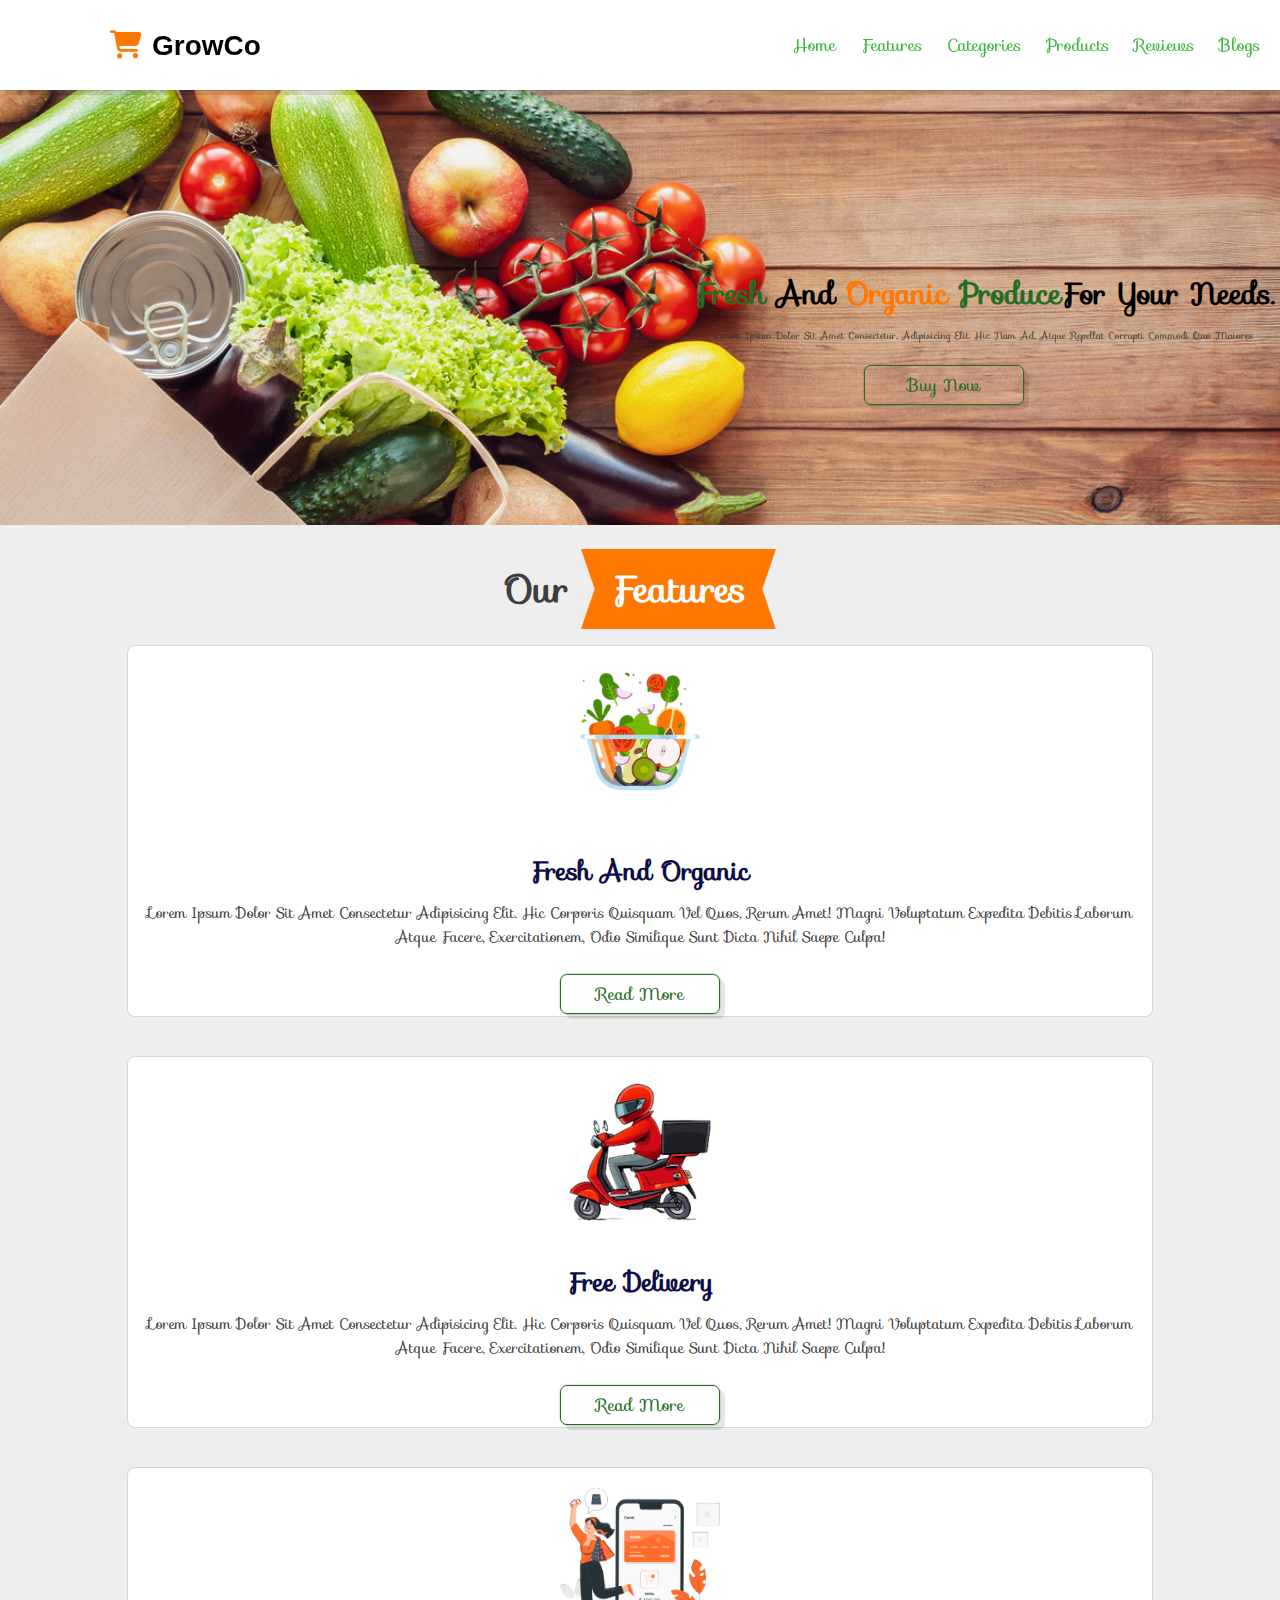
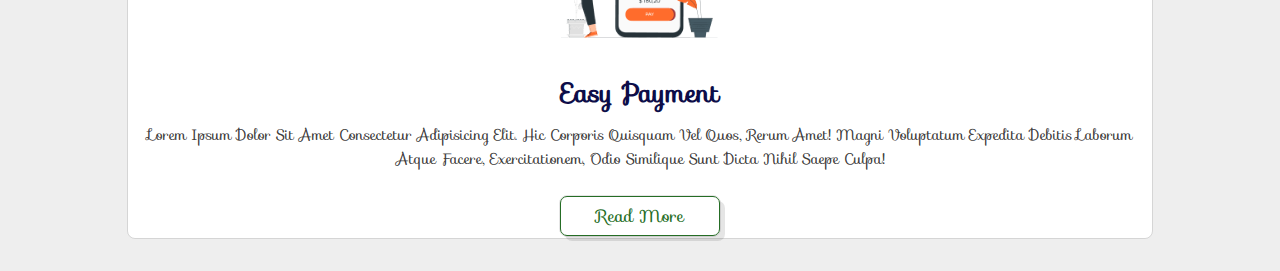
<file: index.html>
<!DOCTYPE html>
<html lang="en">

<head>
    <meta charset="UTF-8">
    <meta http-equiv="X-UA-Compatible" content="IE=edge">
    <meta name="viewport" content="width=device-width, initial-scale=1.0">
    <title>Grocery Store</title>
    <link rel="stylesheet" href="style.css">
    <link rel="stylesheet" href="https://cdnjs.cloudflare.com/ajax/libs/font-awesome/6.5.1/css/all.min.css">
    <link rel="stylesheet" href="https://fonts.googleapis.com/css?family=Sofia">
    <link rel="stylesheet" href="https://fonts.googleapis.com/css?family=Protest+Guerrilla&display=swap">

</head>

<body>
    <!-- check css to know about rem-->
    <header>
        <h1 class="logo"><i class="fas fa-shopping-cart"></i><a href="#" class="GrowCo">GrowCo</a></h1>
        <div class="navbar">
            <a href="#">Home</a>
            <a href="#">Features</a>
            <a href="#">Categories</a>
            <a href="#">Products</a>
            <a href="#">Reviews</a>
            <a href="#">Blogs</a>
        </div>
    </header>
    <section class="home">
        <div class="content">
            <h1><Span class="gr">Fresh</Span> And <span class="or">Organic</span> <span class="gr">Produce</span>For
                Your Needs.</h1>
            <p>Lorem ipsum dolor sit amet consectetur, adipisicing elit. Hic nam ad, atque repellat corrupti commodi quo
                maiores </p>
            <button class="btn1">Buy Now</button>
        </div>
    </section>
    <section class="features">
        <h1> Our <span>Features</span></h1>

        <div class="box-container">
            <div class="box">
                <img src="Image/gr5 copy.png" alt="">
                <h3>Fresh And Organic</h3>
                <p>Lorem ipsum dolor sit amet consectetur adipisicing elit. Hic corporis quisquam vel quos, rerum amet!
                    Magni voluptatum expedita debitis laborum atque facere, exercitationem, odio similique sunt dicta
                    nihil saepe culpa!</p>
                <button class="btn2">Read More</button>
            </div>
            <div class="box">
                <img src="Image/gr3.png" alt="">
                <h3>Free Delivery</h3>
                <p>Lorem ipsum dolor sit amet consectetur adipisicing elit. Hic corporis quisquam vel quos, rerum amet!
                    Magni voluptatum expedita debitis laborum atque facere, exercitationem, odio similique sunt dicta
                    nihil saepe culpa!</p>
                <button class="btn2">Read More</button>
            </div>
            <div class="box">
                <img src="Image/gr4.png" alt="">
                <h3>Easy Payment</h3>
                <p>Lorem ipsum dolor sit amet consectetur adipisicing elit. Hic corporis quisquam vel quos, rerum amet!
                    Magni voluptatum expedita debitis laborum atque facere, exercitationem, odio similique sunt dicta
                    nihil saepe culpa!</p>
                <button class="btn2">Read More</button>
            </div>
        </div>
        <!-- stopped at 21:41 -->
    </section>

</body>

</html>
</file>
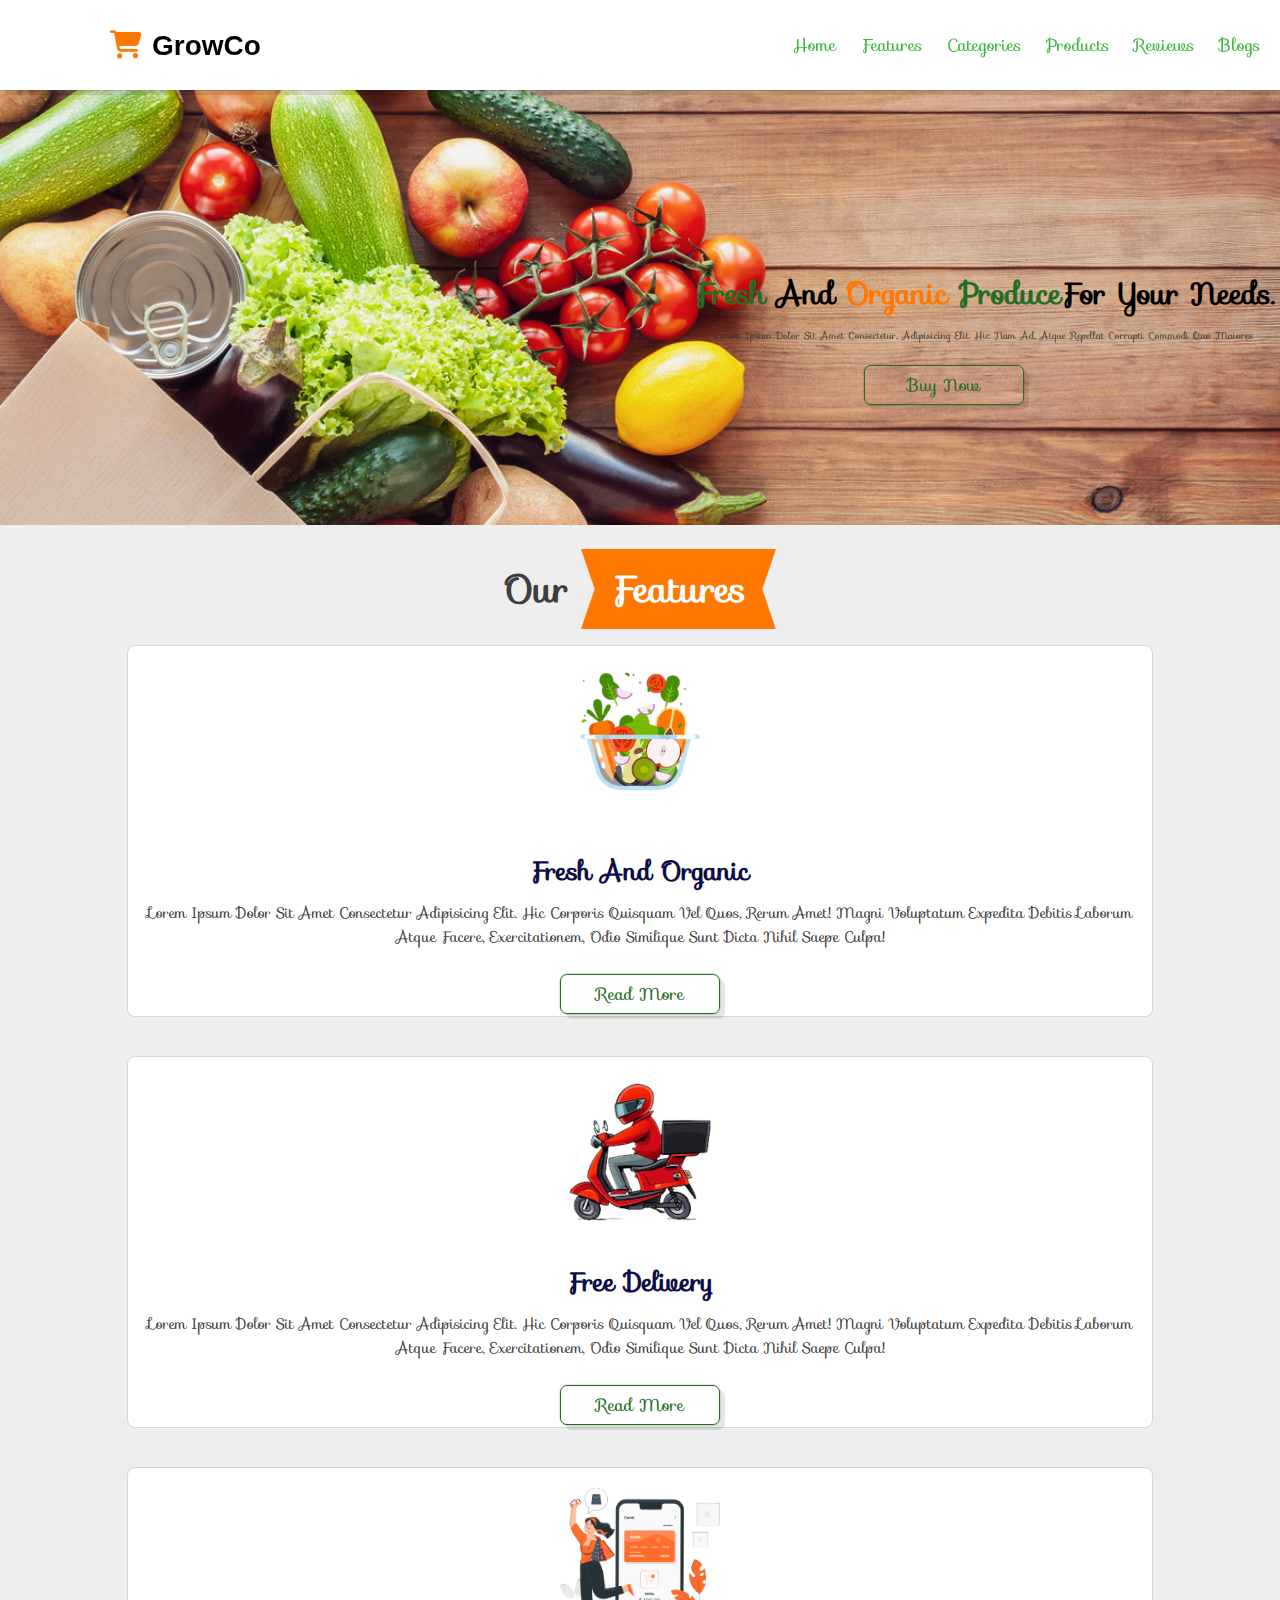
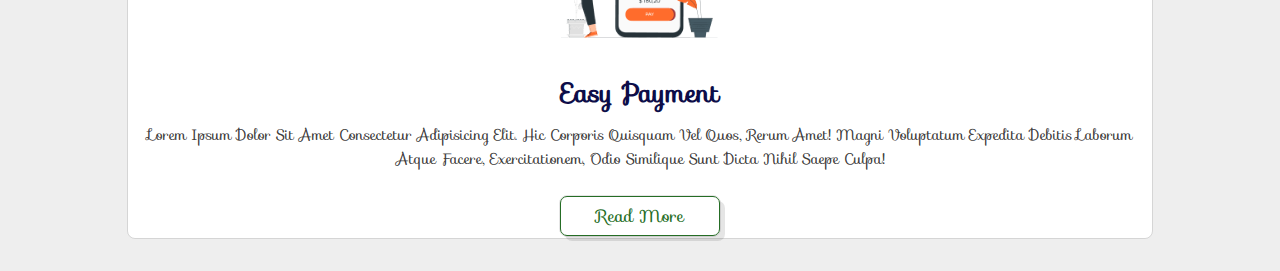
<file: real-website-part4.html>
<!DOCTYPE html>
<html lang="en">

<head>
    <meta charset="UTF-8">
    <meta http-equiv="X-UA-Compatible" content="IE=edge">
    <meta name="viewport" content="width=device-width, initial-scale=1.0">
    <title>Grocery Store</title>
    <link rel="stylesheet" href="style.css">
    <link rel="stylesheet" href="https://cdnjs.cloudflare.com/ajax/libs/font-awesome/6.5.1/css/all.min.css">
    <link rel="stylesheet" href="https://fonts.googleapis.com/css?family=Sofia">
    <link rel="stylesheet" href="https://fonts.googleapis.com/css?family=Protest+Guerrilla&display=swap">

</head>

<body>
    <!-- check css to know about rem-->
    <header>
        <h1 class="logo"><i class="fas fa-shopping-cart"></i><a href="#" class="GrowCo">GrowCo</a></h1>
        <div class="navbar">
            <a href="#">Home</a>
            <a href="#">Features</a>
            <a href="#">Categories</a>
            <a href="#">Products</a>
            <a href="#">Reviews</a>
            <a href="#">Blogs</a>
        </div>
    </header>
    <section class="home">
        <div class="content">
            <h1><Span class="gr">Fresh</Span> And <span class="or">Organic</span> <span class="gr">Produce</span>For
                Your Needs.</h1>
            <p>Lorem ipsum dolor sit amet consectetur, adipisicing elit. Hic nam ad, atque repellat corrupti commodi quo
                maiores </p>
            <button class="btn1">Buy Now</button>
        </div>
    </section>
    <section class="features">
        <h1> Our <span>Features</span></h1>

        <div class="box-container">
            <div class="box">
                <img src="../Image/gr5 copy.png" alt="">
                <h3>Fresh And Organic</h3>
                <p>Lorem ipsum dolor sit amet consectetur adipisicing elit. Hic corporis quisquam vel quos, rerum amet!
                    Magni voluptatum expedita debitis laborum atque facere, exercitationem, odio similique sunt dicta
                    nihil saepe culpa!</p>
                <button class="btn2">Read More</button>
            </div>
            <div class="box">
                <img src="../Image/gr3.png" alt="">
                <h3>Free Delivery</h3>
                <p>Lorem ipsum dolor sit amet consectetur adipisicing elit. Hic corporis quisquam vel quos, rerum amet!
                    Magni voluptatum expedita debitis laborum atque facere, exercitationem, odio similique sunt dicta
                    nihil saepe culpa!</p>
                <button class="btn2">Read More</button>
            </div>
            <div class="box">
                <img src="../Image/gr4.png" alt="">
                <h3>Easy Payment</h3>
                <p>Lorem ipsum dolor sit amet consectetur adipisicing elit. Hic corporis quisquam vel quos, rerum amet!
                    Magni voluptatum expedita debitis laborum atque facere, exercitationem, odio similique sunt dicta
                    nihil saepe culpa!</p>
                <button class="btn2">Read More</button>
            </div>
        </div>
        <!-- stopped at 21:41 -->
    </section>

</body>

</html>
</file>
<file: style.css>
:root {
    --v1: #ee3939c6;
    --v2: #3cb63c;
    --v3: #3a3838fa;
    --v4: #ff7800;
    --v5: #256d25;
    --shdw: 0.5rem .5rem rgba(0, 0, 0, 0.1);
    --bdr: .2rem solid rgba(0, 0, 0, .1);
    --outl: .1rem solid rgba(0, 0, 0, .1);
    --outl-hvr: .2rem solid var(var(--v3));
    background-color: #fff;
}

/* when we give *{
    font-size: 62.5%;
    } and
    
    a{
        font-size:1rem;
    }
    
    p{
        font-size:3rem;
    }*/
/* then when we have to change the font size instead of doing it on all we can reduce it from 62.5% */
/* the thing is 62.5% is equal to 10px  */
* {
    font-family: sofia;
    margin: 0;
    padding: 0;
    box-sizing: border-box;
    outline: none;
    border: none;
    text-decoration: none;
    text-transform: capitalize;
    transition: all .2s linear;
}

html {
    font-size: 62.5%;
    overflow-x: hidden;
    scroll-behavior: smooth;
}

body {
    background: #eee;
}

header {
    display: flex;
    height: 9rem;
    background-color: white;
    justify-content: space-between;
    align-items: center;
    width: 100%;
    position: fixed;
    font-size: 1.4rem;
    outline: var(--outl);
    box-shadow: var(--shdw);
    z-index: 1000;
}

.GrowCo {
    color: black;
    font-family: Arial, Helvetica, sans-serif;
}

.logo {
    margin-left: 11rem;
}

header h1 i {
    color: var(--v4);
    margin-right: 1rem;
}

.navbar a {
    margin-right: 2rem;
    color: var(--v2);
    font-size: 1.7rem;
}

.navbar a:hover {
    color: var(--v4);
}

.home {
    display: flex;
    background-image: url(Image/gr1.png);
    padding-top: 27rem;
    padding-bottom: 12rem;
    padding-right: 0.51rem;
    align-items: center;
    justify-content: right;
    background-position: center;
    background-size: cover;
}

.home .content h1 {
    font-size: 3rem;
    text-align: center;
}

.or {
    color: var(--v4);
}

.gr {
    color: var(--v5);
}

.home .content p {
    color: var(--v3);
    padding-top: 1rem;
    text-align: center;
    line-height: 1.8;
    font-size: 1rem;
}

.home .content .btn1 {
    color: var(--v5);
    border: 1.2px solid var(--v5);
    height: 4rem;
    width: 16rem;
    border-radius: 0.7rem;
    cursor: pointer;
    text-align: center;
    margin-left: 17rem;
    margin-top: 2rem;
    font-size: 1.7rem;
    background-color: transparent;
    transition: 0.4s ease;
    box-shadow: var(--shdw);
    outline: var(--outl);

}

.home .content .btn1:hover {
    color: var(--v4);
    border: 1.2px solid var(--v4);
    font-size: 1.9rem;
}

.features {
    padding: 2rem 9%;
}

.features h1 {
    text-align: center;
    margin: 1.5rem;
    color: var(--v3);
    font-size: 3.7rem;
}

.features h1 span {
    background-color: var(--v4);
    color: white;
    padding: 1.1rem 3rem;
    clip-path: polygon(100% 0, 93% 50%, 100% 101%, 0% 100%, 7% 50%, 0% 0%);
}

.features .box-container {
    display: grid;
    /* todo */
    grid-template-rows: repeat(auto-fit, minimax(30rem, 1fr)); 
    grid-gap: 1.5rem;
}

.features .box-container .box {
    margin: 1.3rem;
    outline: var(--outl);
    background-color: white;
    height: 37rem;
    text-align: center;
    border-radius: 0.7rem;
}

.features .box-container .box img {
    margin: 2rem 0rem;
    height: 15rem;
}

.features .box-container .box h3 {
    margin: 1rem;
    font-size: 2.6rem;
    color: rgb(13, 13, 73);
}

.features .box-container .box p {
    font-size: 1.5rem;
    color: var(--v3);
    margin: 1rem;
}

.features .box-container .box .btn2 {
    color: var(--v5);
    border: 1.2px solid var(--v5);
    height: 4rem;
    width: 16rem;
    border-radius: 0.7rem;
    cursor: pointer;
    text-align: center;
    margin: 1.5rem 0rem;
    font-size: 1.7rem;
    background-color: transparent;
    transition: 0.4s ease;
    box-shadow: var(--shdw);
    outline: var(--outl);
}

.features .box-container .box .btn2:hover {
    color: var(--v4);
    border: 1.2px solid var(--v4);
    font-size: 1.9rem;
}
/* stopped at 21:41 */
</file>
